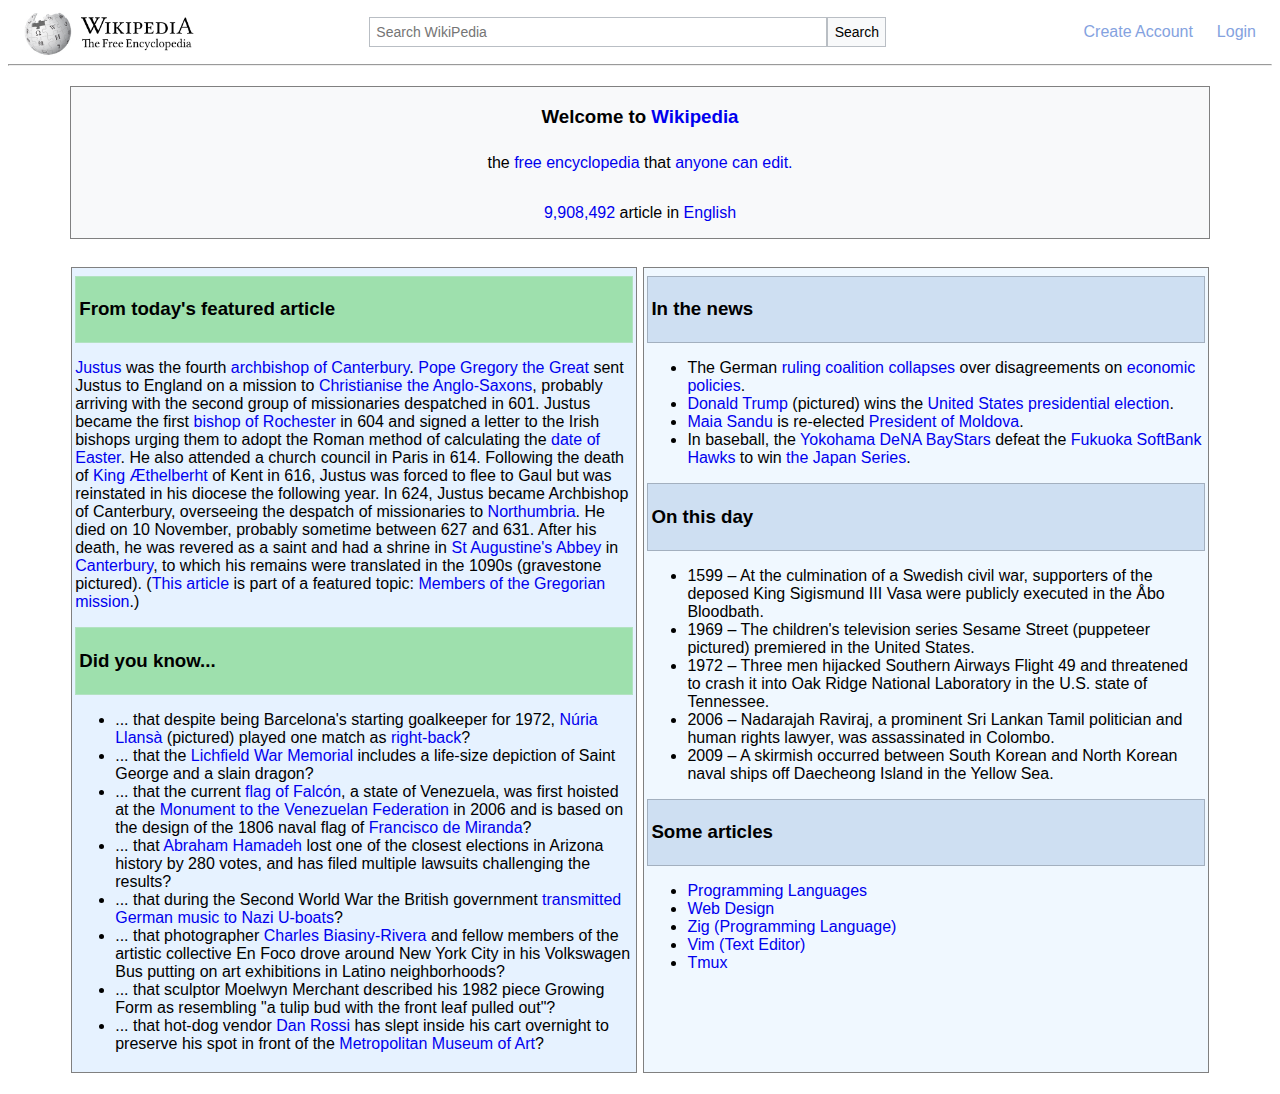
<file: index.html>
<!doctype html>
<html lang="en">
  <head>
    <meta charset="UTF-8" />
    <meta name="viewport" content="width=device-width, initial-scale=1.0" />
    <title>Wikipedia</title>
    <link rel="stylesheet" href="styles/header.css" />
    <link rel="stylesheet" href="styles/landing.css" />
  </head>
  <body>
    <header>
      <nav>
        <div id="logo_div">
          <img src="assets/wikilogo.png" id="logo" alt="Logo" />
          <div id="search">
            <input id="search_inp" type="text" placeholder="Search WikiPedia" />
            <input id="search_button" type="submit" value="Search" />
          </div>
        </div>
        <div id="nav_links">
          <a class="nav_link" href="newAcc.html">Create Account</a>
          <a class="nav_link" href="login.html">Login</a>
        </div>
      </nav>
    </header>
    <hr />
    <div class="wel-cont">
      <h3>Welcome to <a href="#">Wikipedia</a></h3>
      <p>
        the <a href="#">free</a> <a href="#">encyclopedia</a> that
        <a href="#">anyone can edit.</a>
      </p>
      <p><a href="#">9,908,492</a> article in <a href="#">English</a></p>
    </div>
    <div class="cont">
      <div class="today-feature">
        <div class="today"><h3>From today's featured article</h3></div>
        <div class="content">
          <p>
            <a href="#">Justus</a> was the fourth
            <a href="#">archbishop of Canterbury</a>.
            <a href="#"> Pope Gregory the Great</a> sent Justus to England on a
            mission to <a href="#">Christianise the Anglo-Saxons</a>, probably
            arriving with the second group of missionaries despatched in 601.
            Justus became the first <a href="#"> bishop of Rochester</a> in 604
            and signed a letter to the Irish bishops urging them to adopt the
            Roman method of calculating the <a href="#">date of Easter</a>. He
            also attended a church council in Paris in 614. Following the death
            of <a href="#"> King Æthelberht</a> of Kent in 616, Justus was
            forced to flee to Gaul but was reinstated in his diocese the
            following year. In 624, Justus became Archbishop of Canterbury,
            overseeing the despatch of missionaries to
            <a href="#">Northumbria</a>. He died on 10 November, probably
            sometime between 627 and 631. After his death, he was revered as a
            saint and had a shrine in <a href="#">St Augustine's Abbey</a> in
            <a href="#"> Canterbury</a>, to which his remains were translated in
            the 1090s (gravestone pictured). (<a href="#">This article</a> is
            part of a featured topic:
            <a href="#"> Members of the Gregorian mission</a>.)
          </p>
        </div>
        <div class="content">
          <div class="did-you"><h3>Did you know...</h3></div>
          <ul>
            <li>
              ... that despite being Barcelona's starting goalkeeper for 1972,
              <a href="#">Núria Llansà</a> (pictured) played one match as
              <a href="#">right-back</a>?
            </li>
            <li>
              ... that the <a href="#">Lichfield War Memorial</a> includes a
              life-size depiction of Saint George and a slain dragon?
            </li>
            <li>
              ... that the current
              <a
                href="
                        #"
                >flag of Falcón</a
              >, a state of Venezuela, was first hoisted at the
              <a href="#">Monument to the Venezuelan Federation</a> in 2006 and
              is based on the design of the 1806 naval flag of
              <a href="#">Francisco de Miranda</a>?
            </li>
            <li>
              ... that <a href="#">Abraham Hamadeh</a> lost one of the closest
              elections in Arizona history by 280 votes, and has filed multiple
              lawsuits challenging the results?
            </li>
            <li>
              ... that during the Second World War the British government
              <a href="#">transmitted German music to Nazi U-boats</a>?
            </li>
            <li>
              ... that photographer <a href="#">Charles Biasiny-Rivera</a> and
              fellow members of the artistic collective En Foco drove around New
              York City in his Volkswagen Bus putting on art exhibitions in
              Latino neighborhoods?
            </li>
            <li>
              ... that sculptor Moelwyn Merchant described his 1982 piece
              Growing Form as resembling "a tulip bud with the front leaf pulled
              out"?
            </li>
            <li>
              ... that hot-dog vendor <a href="#">Dan Rossi</a> has slept inside
              his cart overnight to preserve his spot in front of the
              <a href="#">Metropolitan Museum of Art</a>?
            </li>
          </ul>
        </div>
      </div>
      <div class="news">
        <div class="news-feature"><h3>In the news</h3></div>
        <ul>
          <li>
            The German <a href="#">ruling coalition</a>
            <a href="#">collapses</a> over disagreements on
            <a href="#">economic policies</a>.
          </li>
          <li>
            <a
              href="
                    #"
              >Donald Trump</a
            >
            (pictured) wins the
            <a href="#">United States presidential election</a>.
          </li>
          <li>
            <a href="#">Maia Sandu</a> is re-elected
            <a href="#">President of Moldova</a>.
          </li>
          <li>
            In baseball, the
            <a
              href="
                    #"
              >Yokohama DeNA BayStars</a
            >
            defeat the <a href="#"> Fukuoka SoftBank Hawks</a> to win
            <a href="#">the Japan Series</a>.
          </li>
        </ul>
        <div class="content">
          <div class="content-head"><h3>On this day</h3></div>
        </div>

        <ul>
          <li>
            1599 – At the culmination of a Swedish civil war, supporters of the
            deposed King Sigismund III Vasa were publicly executed in the Åbo
            Bloodbath.
          </li>
          <li>
            1969 – The children's television series Sesame Street (puppeteer
            pictured) premiered in the United States.
          </li>
          <li>
            1972 – Three men hijacked Southern Airways Flight 49 and threatened
            to crash it into Oak Ridge National Laboratory in the U.S. state of
            Tennessee.
          </li>
          <li>
            2006 – Nadarajah Raviraj, a prominent Sri Lankan Tamil politician
            and human rights lawyer, was assassinated in Colombo.
          </li>
          <li>
            2009 – A skirmish occurred between South Korean and North Korean
            naval ships off Daecheong Island in the Yellow Sea.
          </li>
        </ul>
        <div class="content">
          <div class="content-head"><h3>Some articles</h3></div>
        </div>

        <ul>
          <li>
            <a href="prog_lang.html">Programming Languages</a>
          </li>
          <li>
            <a href="web_des.html">Web Design</a>
          </li>
          <li>
            <a href="zig.html">Zig (Programming Language)</a>
          </li>
          <li>
            <a href="vim.html">Vim (Text Editor)</a>
          </li>
          <li>
            <a href="tmux.html">Tmux</a>
          </li>
        </ul>
      </div>
    </div>
  </body>
</html>
</file>
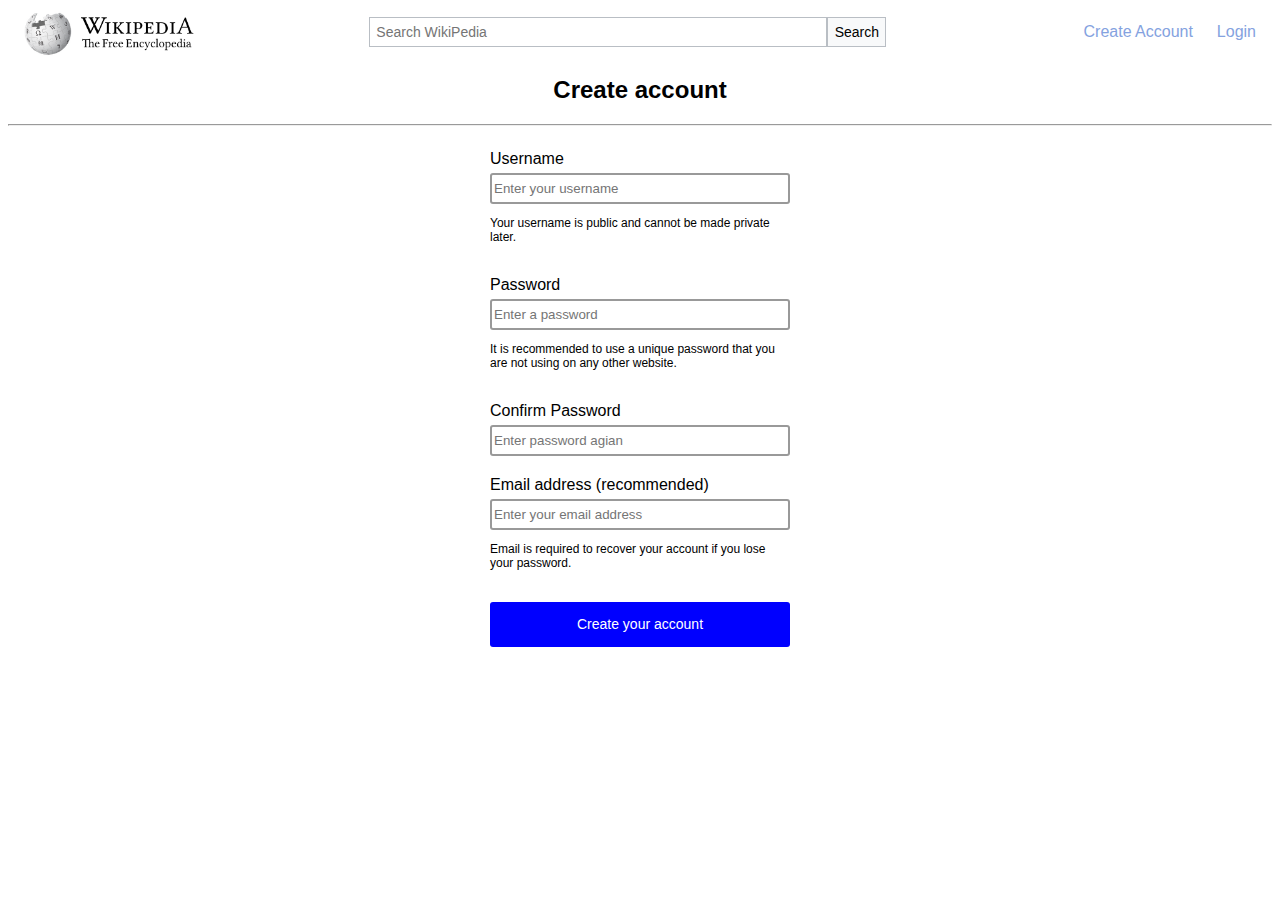
<file: newAcc.html>
<!doctype html>
<html lang="en">
  <head>
    <meta charset="UTF-8" />
    <meta name="viewport" content="width=device-width, initial-scale=1.0" />
    <title>Create Account</title>
    <link rel="stylesheet" href="styles/header.css" />
    <link rel="stylesheet" href="styles/newacc.css" />
  </head>
  <body>
    <header>
      <nav>
        <div id="logo_div">
          <img src="assets/wikilogo.png" id="logo" alt="Logo" />
          <div id="search">
            <input id="search_inp" type="text" placeholder="Search WikiPedia" />
            <input id="search_button" type="submit" value="Search" />
          </div>
        </div>
        <div id="nav_links">
          <a class="nav_link" href="newAcc.html">Create Account</a>
          <a class="nav_link" href="login.html">Login</a>
        </div>
      </nav>
    </header>
    <center><h2>Create account</h2></center>
    <hr />
    <form action="#">
      <div class="wrapper">
        <label for="userName">Username</label>
        <input type="text" class="userName" placeholder="Enter your username" />
        <p>Your username is public and cannot be made private later.</p>
      </div>
      <div class="wrapper">
        <label for="password">Password</label>
        <input
          type="password"
          class="password"
          placeholder="Enter a password"
        />
        <p>
          It is recommended to use a unique password that you are not using on
          any other website.
        </p>
      </div>
      <div class="wrapper">
        <label for="con-pass">Confirm Password</label>
        <input
          type="password"
          class="con-pass"
          placeholder="Enter password agian"
        />
      </div>
      <div class="wrapper">
        <label for="email">Email address (recommended)</label>
        <input
          type="email"
          class="email"
          placeholder="Enter your email address"
        />
        <p>
          Email is required to recover your account if you lose your password.
        </p>
      </div>
      <button type="submit" class="logIn">Create your account</button>
    </form>
  </body>
</html>
</file>
<file: styles/header.css>
body {
  font-family: sans-serif;
}

header > nav {
  display: flex;
  align-items: center;
  justify-content: space-between;
  left: 0;
  padding-left: 1rem;
  padding-right: 1rem;
}

#logo_div {
  width: 70%;
  display: flex;
  align-items: center;
  justify-content: space-between;
}

#logo {
  height: 3rem;
}

#search {
  display: flex;
  align-items: center;
  justify-content: center;
  width: 60%;
}

#search_inp,
#search_button {
  border-radius: 0;
  border: 1px solid #b9bec4;
  font-size: 14px;
  padding: 0.4rem 0.4rem;
}

#search_inp {
  width: 50vw;
}

#search_button {
  background-color: #f8f9fa;
}

#nav_links {
  display: flex;
  align-items: center;
  justify-content: space-between;
  width: 14%;
}

a {
  text-decoration: none;
}

a:hover {
  text-decoration: underline;
}

.nav_link {
  color: #84a2e0;
}
</file>
<file: styles/landing.css>
input:focus {
  outline: transparent;
  border: 2px solid blue;
}
.wel-cont {
  display: flex;
  flex-direction: column;
  align-items: center;
  border: 1px solid gray;
  width: 90%;
  margin: auto;
  margin-top: 20px;
  margin-bottom: 20px;
  background-color: #f8f9fa;
}
.wel-cont h3 {
  margin-bottom: 10px;
}
.cont {
  display: flex;
  flex-direction: row;
  justify-content: space-between;
  width: 90%;
  margin: auto;
  padding: 3px;
}
.today-feature,
.news {
  width: 49%;
}
.today-feature,
.today,
.news,
.content-head,
.news-feature,
.did-you {
  padding: 3px;
  border: 1px solid gray;
  margin: 5px 0px 10px 0px;
}
.news-feature,
.content-head {
  background-color: #cedff2;
  border-color: #a3b0bf;
}
.today,
.did-you {
  background-color: #9ee0ad;
  border-color: #b2e2c1;
}
.news {
  background-color: #f0f8ff;
}
.today-feature {
  background-color: #e6f2ff;
}
</file>
<file: styles/newacc.css>
input:focus {
  outline: transparent;
  border: 2px solid blue;
}
form {
  margin: auto;
  display: flex;
  flex-direction: column;
  height: 550px;
  width: 300px;
  border-radius: 15px;
  padding: 1rem;
}
label {
  margin-bottom: 5px;
}
p {
  font-size: 12px;
}
form > div > input {
  height: 25px;
  border: 2px solid rgb(0, 0, 0, 0.4);
  border-radius: 3px;
}

form > div > input:focus {
  outline: transparent;
  border: 2px solid blue;
}
.wrapper {
  display: flex;
  flex-direction: column;
  justify-content: center;
  margin-bottom: 20px;
}
.logIn {
  height: 45px;
  border: none;
  color: white;
  background-color: blue;
  font-size: 14px;
  border-radius: 3px;
}
button:hover {
  opacity: 0.7;
  cursor: pointer;
}
</file>
